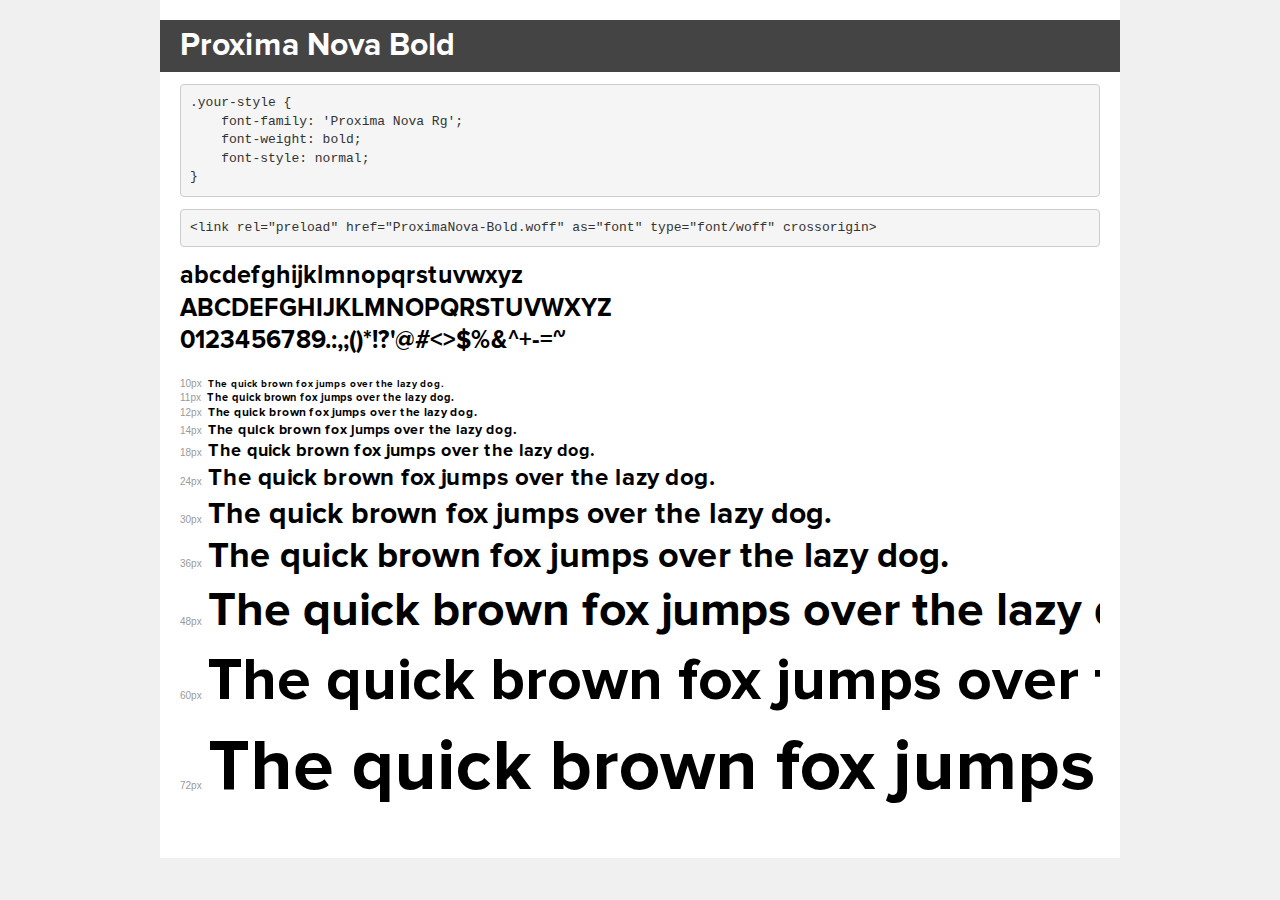
<file: Fonts/demo.html>
<!DOCTYPE html>
<html lang="en">
<head>
    <meta charset="utf-8">
    <meta http-equiv="X-UA-Compatible" content="IE=edge">
    <meta name="viewport" content="width=device-width, initial-scale=1">
    <meta name="robots" content="noindex, noarchive">
    <meta name="format-detection" content="telephone=no">
    <title>Transfonter demo</title>
    <link href="stylesheet.css" rel="stylesheet">
    <style>
        /*
        http://meyerweb.com/eric/tools/css/reset/
        v2.0 | 20110126
        License: none (public domain)
        */
        html, body, div, span, applet, object, iframe,
        h1, h2, h3, h4, h5, h6, p, blockquote, pre,
        a, abbr, acronym, address, big, cite, code,
        del, dfn, em, img, ins, kbd, q, s, samp,
        small, strike, strong, sub, sup, tt, var,
        b, u, i, center,
        dl, dt, dd, ol, ul, li,
        fieldset, form, label, legend,
        table, caption, tbody, tfoot, thead, tr, th, td,
        article, aside, canvas, details, embed,
        figure, figcaption, footer, header, hgroup,
        menu, nav, output, ruby, section, summary,
        time, mark, audio, video {
            margin: 0;
            padding: 0;
            border: 0;
            font-size: 100%;
            font: inherit;
            vertical-align: baseline;
        }
        /* HTML5 display-role reset for older browsers */
        article, aside, details, figcaption, figure,
        footer, header, hgroup, menu, nav, section {
            display: block;
        }
        body {
            line-height: 1;
        }
        ol, ul {
            list-style: none;
        }
        blockquote, q {
            quotes: none;
        }
        blockquote:before, blockquote:after,
        q:before, q:after {
            content: '';
            content: none;
        }
        table {
            border-collapse: collapse;
            border-spacing: 0;
        }
        /* demo styles */
        body {
            background: #f0f0f0;
            color: #000;
        }
        .page {
            background: #fff;
            width: 920px;
            margin: 0 auto;
            padding: 20px 20px 0 20px;
            overflow: hidden;
        }
        .font-container {
            overflow-x: auto;
            overflow-y: hidden;
            margin-bottom: 40px;
            line-height: 1.3;
            white-space: nowrap;
            padding-bottom: 5px;
        }
        h1 {
            position: relative;
            background: #444;
            font-size: 32px;
            color: #fff;
            padding: 10px 20px;
            margin: 0 -20px 12px -20px;
        }
        .letters {
            font-size: 25px;
            margin-bottom: 20px;
        }
        .s10:before {
            content: '10px';
        }
        .s11:before {
            content: '11px';
        }
        .s12:before {
            content: '12px';
        }
        .s14:before {
            content: '14px';
        }
        .s18:before {
            content: '18px';
        }
        .s24:before {
            content: '24px';
        }
        .s30:before {
            content: '30px';
        }
        .s36:before {
            content: '36px';
        }
        .s48:before {
            content: '48px';
        }
        .s60:before {
            content: '60px';
        }
        .s72:before {
            content: '72px';
        }
        .s10:before, .s11:before, .s12:before, .s14:before,
        .s18:before, .s24:before, .s30:before, .s36:before,
        .s48:before, .s60:before, .s72:before {
            font-family: Arial, sans-serif;
            font-size: 10px;
            font-weight: normal;
            font-style: normal;
            color: #999;
            padding-right: 6px;
        }
        pre {
            display: block;
            padding: 9px;
            margin: 0 0 12px;
            font-family: Monaco, Menlo, Consolas, "Courier New", monospace;
            font-size: 13px;
            line-height: 1.428571429;
            color: #333;
            font-weight: normal;
            font-style: normal;
            background-color: #f5f5f5;
            border: 1px solid #ccc;
            overflow-x: auto;
            border-radius: 4px;
        }
        /* responsive */
        @media (max-width: 959px) {
            .page {
                width: auto;
                margin: 0;
            }
        }
    </style>
</head>
<body>
<div class="page">
    <div class="demo">
        <h1 style="font-family: 'Proxima Nova Rg'; font-weight: bold; font-style: normal;">Proxima Nova Bold</h1>
        <pre title="Usage">.your-style {
    font-family: 'Proxima Nova Rg';
    font-weight: bold;
    font-style: normal;
}</pre>
        <pre title="Preload (optional)">
&lt;link rel=&quot;preload&quot; href=&quot;ProximaNova-Bold.woff&quot; as=&quot;font&quot; type=&quot;font/woff&quot; crossorigin&gt;</pre>
        <div class="font-container" style="font-family: 'Proxima Nova Rg'; font-weight: bold; font-style: normal;">
            <p class="letters">
                abcdefghijklmnopqrstuvwxyz<br>
ABCDEFGHIJKLMNOPQRSTUVWXYZ<br>
                0123456789.:,;()*!?'@#&lt;&gt;$%&^+-=~
            </p>
            <p class="s10" style="font-size: 10px;">The quick brown fox jumps over the lazy dog.</p>
            <p class="s11" style="font-size: 11px;">The quick brown fox jumps over the lazy dog.</p>
            <p class="s12" style="font-size: 12px;">The quick brown fox jumps over the lazy dog.</p>
            <p class="s14" style="font-size: 14px;">The quick brown fox jumps over the lazy dog.</p>
            <p class="s18" style="font-size: 18px;">The quick brown fox jumps over the lazy dog.</p>
            <p class="s24" style="font-size: 24px;">The quick brown fox jumps over the lazy dog.</p>
            <p class="s30" style="font-size: 30px;">The quick brown fox jumps over the lazy dog.</p>
            <p class="s36" style="font-size: 36px;">The quick brown fox jumps over the lazy dog.</p>
            <p class="s48" style="font-size: 48px;">The quick brown fox jumps over the lazy dog.</p>
            <p class="s60" style="font-size: 60px;">The quick brown fox jumps over the lazy dog.</p>
            <p class="s72" style="font-size: 72px;">The quick brown fox jumps over the lazy dog.</p>
        </div>
    </div>

</div>
</body>
</html>
</file>
<file: Fonts/stylesheet.css>
@font-face {
    font-family: 'Proxima Nova Rg';
    src: url('ProximaNova-Bold.woff') format('woff'),
        url('ProximaNova-Bold.ttf') format('truetype');
    font-weight: bold;
    font-style: normal;
    font-display: swap;
}
</file>
